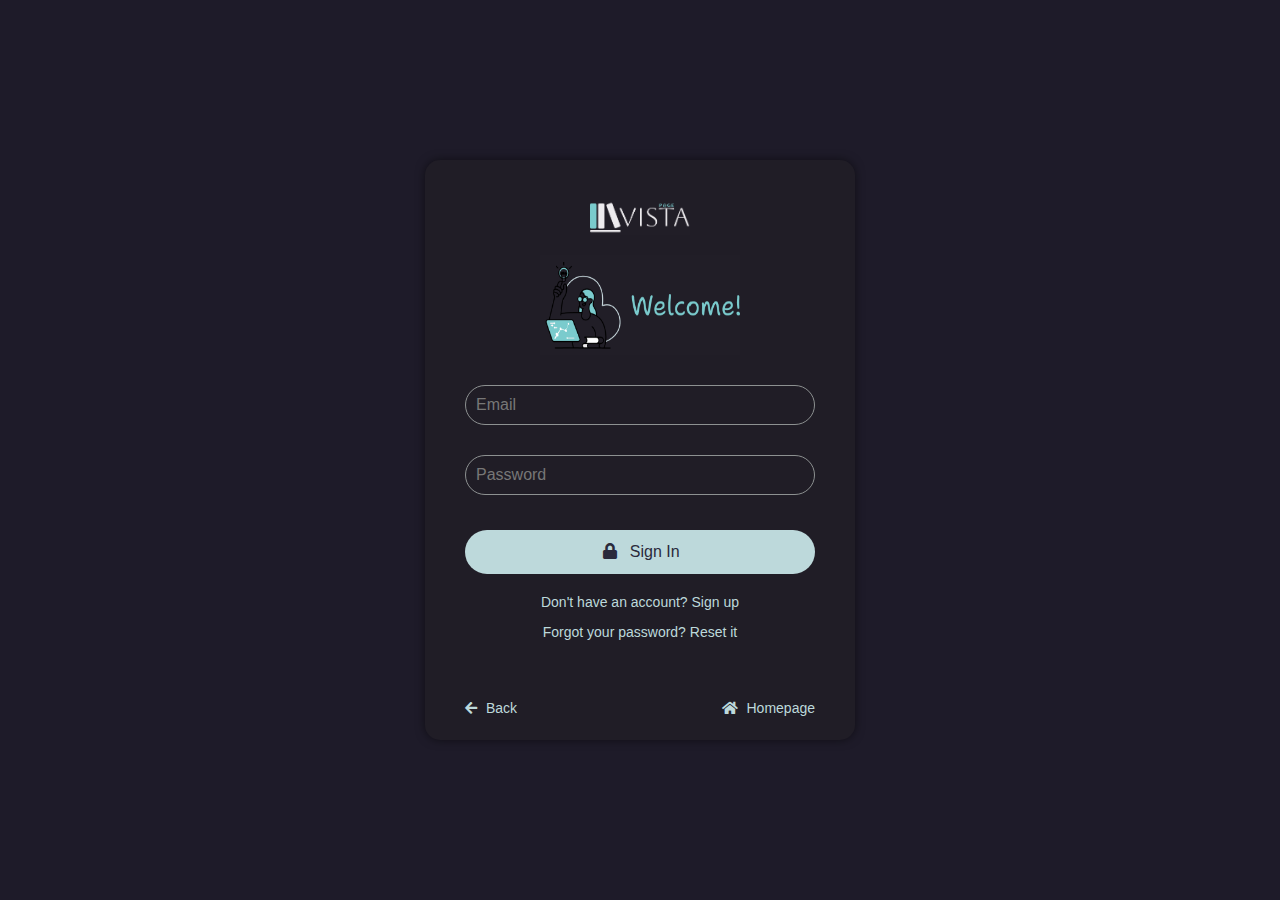
<file: signin email.html>
<html>
 <head>
  <title>
   Sign In
  </title>
  <link href="https://cdnjs.cloudflare.com/ajax/libs/font-awesome/5.15.3/css/all.min.css" rel="stylesheet"/>
  <style>
   body {
            margin: 0;
            padding: 0;
            display: flex;
            justify-content: center;
            align-items: center;
            height: 100vh;
            background-color: #1e1b29;                  
            font-family: 'Arial', sans-serif;
        }
        .container {
            text-align: center;
            background-color: #201d26;
            padding: 40px;
            border-radius: 15px;
            width: 350px;
            height: 500px;
            box-shadow: 0 0 10px rgba(0, 0, 0, 0.5);
        }
        .logo {
            margin-bottom: 20px;
        }
        .logo img {
            width: 100px;
        }
        .welcome {
            color: #A3E7E8;
            font-size: 24px;
            margin-bottom: 20px;
        }
        .input-container {
            margin-bottom: 10px;
        }
        .input-container input {
            width: 100%;
            padding: 10px;
            margin: 10px 0;
            border: 1px solid #8d9191;
            border-radius: 25px;
            background-color:#201d26;
            color: #A3E7E8;
            font-size: 16px;
        }
        .input-container input::placeholder {
            color: #777777;
        }
        .sign-in-btn {
            background-color:#bdd9db;
            color: #2A2A3B;
            padding: 13px;
            border: none;
            border-radius: 25px;
            width: 100%;
            font-size: 16px;
            cursor: pointer;
            margin-top: 15px;
        }
        .sign-in-btn:hover {
            background-color: #a8cdd0;
        }
        .links {
            margin-top: 20px;
            color:#bdd9db;
            font-size: 14px;
        }
        .links a {
            color: #bdd9db;
            text-decoration: none;
        }
        .footer {
            margin-top: 60px;
            display: flex;
            justify-content: space-between;
            color: #bdd9db;
            font-size: 14px;
        }
        .footer i {
            margin-right: 5px;
        }
        .sign-in-button img, .fa-lock{
            width: 20px;
            margin-right: 5px;
            
        } ::-webkit-scrollbar{
        display: none;
    }
  </style>
 </head>
 <body>
  <div class="container">
   <div class="logo">
    <img alt="Vista logo" height="" src="./Logo2.png" width="100"/>

   </div>
   <div class="welcome">
    <img alt="Vista logo" height="100" width="200" src="./illustration.png"/>

   </div>
   <div class="input-container">
    <input placeholder="Email" type="email"/>
   </div>
   <div class="input-container">
    <input placeholder="Password" type="password"/>
   </div>
   <button class="sign-in-btn">
    <i class="fas fa-lock"></i>

    Sign In
   </button>
   <div class="links" onclick="window.history.back();">
    <p>
     Don't have an account?
     <a href="./signup email.html">
      Sign up
     </a>
    </p>
    <p>
     Forgot your password?
     <a href="#">
      Reset it
     </a>
    </p>
   </div>
   <div class="footer">
    <div onclick="window.history.back();" style="cursor: pointer;">
     <i class="fas fa-arrow-left"></i>
     Back
    </div>
    <div onclick="window.location.href='http://127.0.0.1:5500/BLACK.HTML';" style="cursor: pointer;">
        <i class="fas fa-home"></i>
     Homepage
    </div>
   </div>
  </div>
 </body>
</html>
</file>
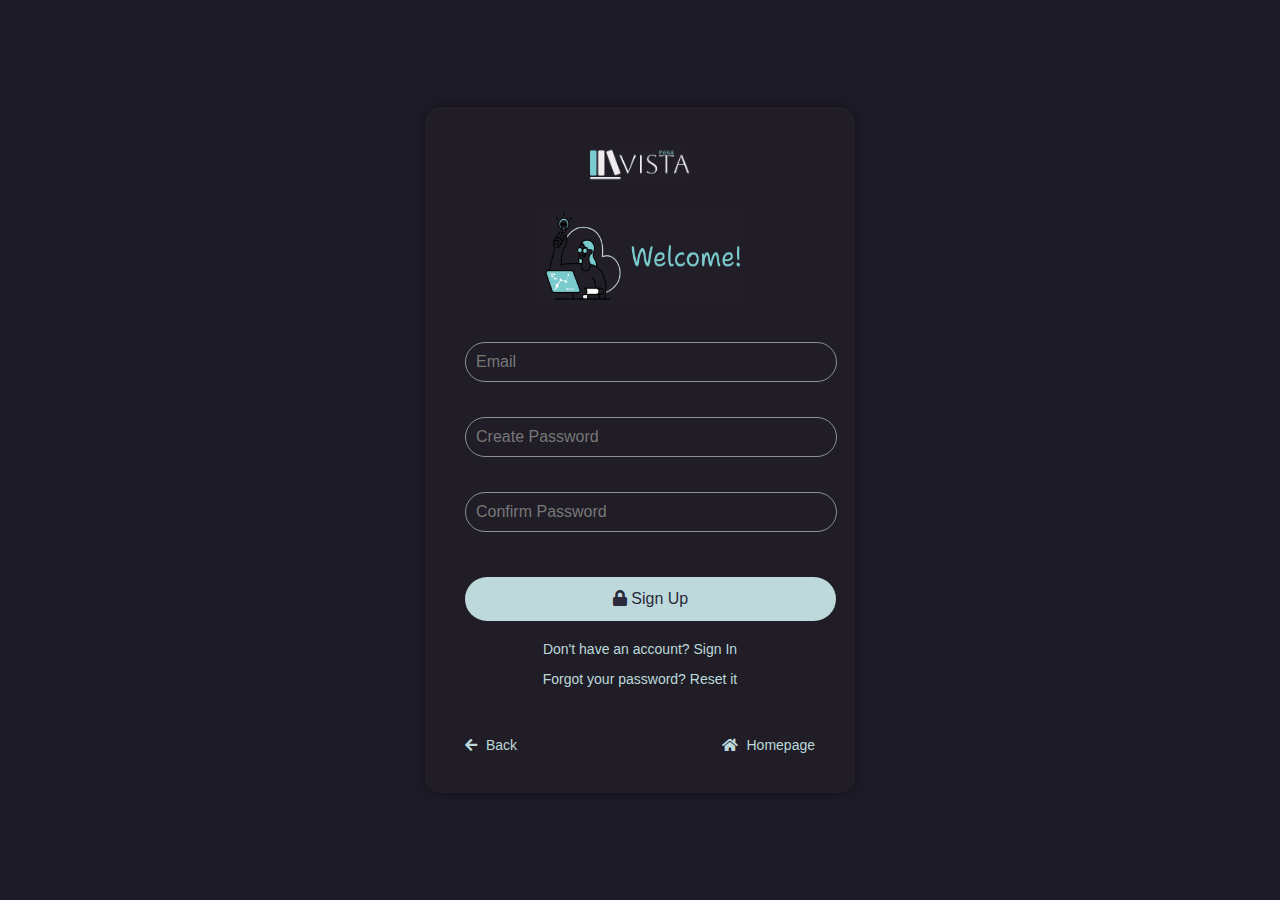
<file: signup email.html>
<!DOCTYPE html>
<html lang="en">
<head>
    <meta charset="UTF-8">
    <meta name="viewport" content="width=device-width, initial-scale=1.0">
    <title>Sign Up</title>
    <link href="https://cdnjs.cloudflare.com/ajax/libs/font-awesome/5.15.3/css/all.min.css" rel="stylesheet"/>
    <style>
        body {
            margin: 0;
            padding: 0;
            display: flex;
            justify-content: center;
            align-items: center;
            height: 100vh;
            background-color: #1e1b29;                  
            font-family: 'Arial', sans-serif;
        }
        .container {
            text-align: center;
            background-color: #201d26;
            padding: 40px;
            border-radius: 15px;
            width: 350px;
            height: auto; /* Allow height to adjust based on content */
            box-shadow: 0 0 10px rgba(0, 0, 0, 0.5);
        }
        .logo img {
            width: 100px;
        }
        .welcome {
            color: #A3E7E8;
            font-size: 24px;
            margin: 20px 0;
        }
        .input-container {
            margin-bottom: 15px;
        }
        .input-container input {
            width: 100%;
            padding: 10px;
            margin: 10px 0;
            border: 1px solid #8d9191;
            border-radius: 25px;
            background-color: #201d26;
            color: #A3E7E8;
            font-size: 16px;
        }
        .input-container input::placeholder {
            color: #777777;
        }
        .sign-up-btn {
            background-color: #bdd9db;
            color: #2A2A3B;
            padding: 13px;
            border: none;
            border-radius: 25px;
            width: 106%;
            font-size: 16px;
            cursor: pointer;
            margin-top: 20px;
            
        }
        .sign-up-btn:hover {
            background-color: #a8cdd0;
        }
        #message {
            margin: 10px 0;
            color: red; /* Default color for messages */
        }
        .links {
            margin-top: 20px;
            color: #bdd9db;
            font-size: 14px;
        }
        .links a {
            color: #bdd9db;
            text-decoration: none;
        }
        .footer {
            margin-top: 50px;
            display: flex;
            justify-content: space-between;
            color: #bdd9db;
            font-size: 14px;
        }
        .footer i {
            margin-right: 5px;
        }
        ::-webkit-scrollbar {
            display: none;
        }
    </style>
</head>
<body>
    <div class="container">
        <div class="logo">
            <img alt="Vista logo" src="./Logo2.png" width="100"/>
        </div>
        <div class="welcome">
            <img alt="Vista logo" src="./illustration.png" width="200" height="100"/>
        </div>
        <div class="input-container">
            <input id="email" placeholder="Email" type="email" required/>
        </div>
        <div class="input-container">
            <input id="password" placeholder="Create Password" type="password" required/>
        </div>
        <div class="input-container">
            <input id="confirm-password" placeholder="Confirm Password" type="password" required/>
        </div>
        <button class="sign-up-btn" onclick="signUp()">
            <i class="fas fa-lock"></i> Sign Up
        </button>
        <div id="message"></div>
        <div class="links">
            <p>
                Don't have an account?
                <a href="./signin email.html">Sign In</a>
            </p>
            <p>
                Forgot your password?
                <a href="#">Reset it</a>
            </p>
        </div>
        <div class="footer">
            <div style="cursor: pointer;" onclick="window.history.back();">
                <i class="fas fa-arrow-left"></i> Back
            </div>
            <div onclick="window.location.href='http:// 127.0.0.1:5500/BLACK.HTML';" style="cursor: pointer;">
                <i class="fas fa-home"></i> Homepage
            </div>
        </div>
    </div>

    <script>
          function signUp() {
            const email = document.getElementById('email').value.toLowerCase(); // Convert email to lowercase
            const password = document.getElementById('password').value;
            const confirmPassword = document.getElementById('confirm-password').value;
            const messageDiv = document.getElementById('message');

            // Clear previous messages
            messageDiv.innerHTML = '';

            // Validate email format
            const emailPattern = /^[^\s@]+@[^\s@]+\.[^\s@]+$/;
            if (!emailPattern.test(email)) {
                messageDiv.innerHTML = 'Please enter a valid email address.';
                return;
            }

            // Validate password length
            if (password.length < 8) {
                messageDiv.innerHTML = 'Password must be at least 8 characters long.';
                return;
            }

            // Check if passwords match
            if (password !== confirmPassword) {
                messageDiv.innerHTML = 'Passwords do not match.';
                return;
            }

            // If all validations pass
            messageDiv.style.color = 'green';
            messageDiv.innerHTML = 'Sign-up successful!'; // Replace with your sign-up logic
            // You can proceed with form submission or API call here
        }
        </script>
</body>
</html>
</file>
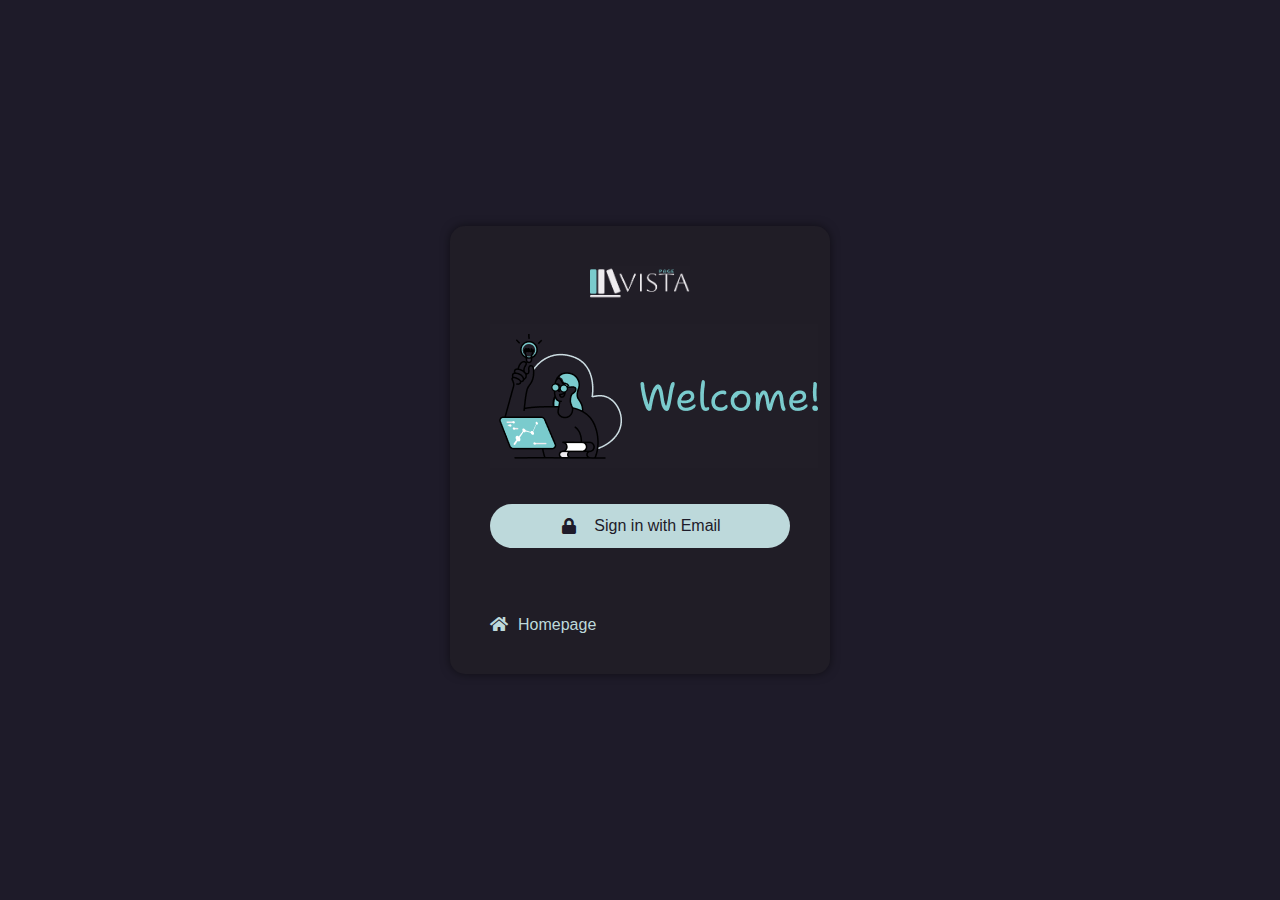
<file: signup google.html>
<!DOCTYPE html>
<html lang="en">
<head>
    <meta charset="UTF-8">
    <meta name="viewport" content="width=device-width, initial-scale=1.0">
    <title>Vista Page</title>
    <link href="https://cdnjs.cloudflare.com/ajax/libs/font-awesome/5.15.3/css/all.min.css" rel="stylesheet"/>
    <script src="https://accounts.google.com/gsi/client" async defer></script>
    <style>
        body {
            margin: 0;
            padding: 0;
            display: flex;
            justify-content: center;
            align-items: center;
            height: 100vh;
            background-color: #1E1B29;
            font-family: 'Arial', sans-serif;
        }
        .container {
            text-align: center;
            background-color: #201d26;
            padding: 40px;
            border-radius: 15px;
            box-shadow: 0 0 10px rgba(0, 0, 0, 0.5);
            width: 300px;
        }
        a {
            text-decoration: none;
        }
        .logo {
            margin-bottom: 20px;
        }
        .logo img {
            width: 100px;
        }
        .welcome {
            color: #A3E4DB;
            font-size: 24px;
            margin-bottom: 20px;
        }
        .sign-in-button {
            display: flex;
            align-items: center;
            justify-content: center;
            background-color: #bdd9db;
            color: #1E1B29;
            border: none;
            border-radius: 25px;
            padding: 13px 20px;
            margin: 30px 0;
            font-size: 16px;
            cursor: pointer;
            width: 100%;
        }
        .sign-in-button img, .fa-lock {
            width: 20px;
            margin-right: 15px;
        }
        .footer {
            display: flex;
            align-items: start;
            justify-content: start;
            margin-top: 20px;
            color: #bdd9db;
        }
        .footer i {
            margin-right: 10px;
        } ::-webkit-scrollbar{
        display: none;
    }
    </style>
</head>
<body>
    <div class="container">
        <div class="logo">
            <img alt="Vista logo" src="./Logo2.png" />
        </div>
        <div class="welcome">
            <img alt="Vista illustration" src="./illustration.png" />
        </div>

        <!-- Google Sign-In Button -->
        <div id="g_id_onload"
             data-client_id="YOUR_GOOGLE_CLIENT_ID"
             data-context="signin"
             data-ux_mode="popup"
             data-login_uri="YOUR_BACKEND_LOGIN_URL"
             data-auto_prompt="false">
        </div>
        <div class="g_id_signin"
             data-type="standard"
             data-shape="pill"
             data-theme="outline"
             data-text="sign_in_with"
             data-size="large"
             data-logo_alignment="left">
        </div>

        <a href="./signin email.html">
            <button class="sign-in-button">
                <i class="fas fa-lock"></i>
                Sign in with Email
            </button>
        </a>
        <br>
        <div class="footer" onclick="window.location.href='http://127.0.0.1:5500/BLACK.HTML';" style="cursor: pointer;">
            <i class="fas fa-home"></i>
            Homepage
        </div>
    </div>
    <script>
        // Callback to handle login response
        function handleCredentialResponse(response) {
            console.log("Encoded JWT ID token: " + response.credential);
            // You can send this token to your backend for further processing
        }

        window.onload = function () {
            google.accounts.id.initialize({
                client_id: "YOUR_GOOGLE_CLIENT_ID",
                callback: handleCredentialResponse
            });
            google.accounts.id.renderButton(
                document.querySelector('.g_id_signin'),
                { theme: "outline", size: "large" } // Custom styles for the button
            );
        };
    </script>
</body>
</html>
</file>
